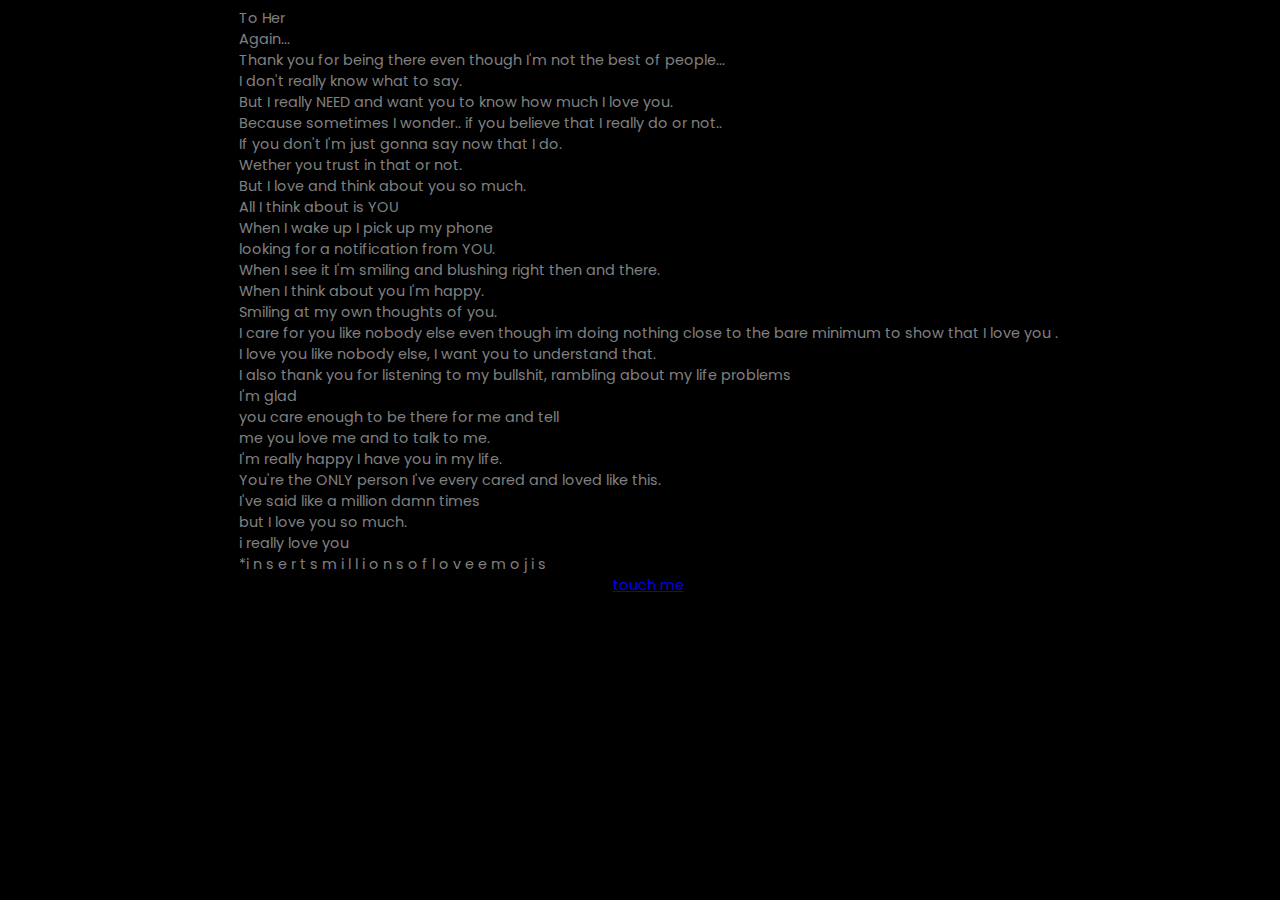
<file: index.html>
<!DOCTYPE html>
<html lang="en">
<head>
  <meta charset="UTF-8">
  <meta name="viewport" content="width=device-width, initial-scale=1.0">
  <link rel="stylesheet" href="styles.css">
  <title> Text</title>
  <style>
     @import url('https://fonts.googleapis.com/css2?family=Poppins:wght@300;400;500;700;800&display=swap');
    body {
      font-family: poppins, sans-serif;
    }

    #highlightedText {
      font-weight: 900;
    }

    
  </style>
</head>
<body>
  <div id="textContainer"></div>

<a href="./flower.html">touch me</a>

  <script>
    document.addEventListener('DOMContentLoaded', function () {
      // Array of texts to display
      const texts = [
        "To Her",
        "Again...",
        "Thank you for being there even though I'm not the best of people...",
        "I don't really know what to say.",
        "But I really NEED and want you to know how much I love you.",
        "Because sometimes I wonder.. if you believe that I really do or not..",
        "If you don't I'm just gonna say now that I do.",
        "Wether you trust in that or not.",
        "But I love and think about you so much.",
        "All I think about is YOU",
        "When I wake up I pick up my phone",
        "looking for a notification from YOU. ",
        "When I see it I'm smiling and blushing right then and there.",
        "When I think about you I'm happy.",
        "Smiling at my own thoughts of you.",
        "I care for you like nobody else even though im doing nothing close to the bare minimum to show that I love you .",
        "I love you like nobody else, I want you to understand that.",
        "I also thank you for listening to my bullshit, rambling about my life problems",
        "I'm glad",
        "you care enough to be there for me and tell",
        "me you love me and to talk to me.",
        "I'm really happy I have you in my life. ",
        "You're the ONLY person I've every cared and loved like this. ",
        "I've said like a million damn times",
        "but I love you so much.",
        "i really love you",
        "*i n s e r t s m i l l i o n s o f l o v e e m o j i s",
        ""



      ];

      // Get the text container element
      const textContainer = document.getElementById('textContainer');

      // Function to display texts and auto-highlight every 3 seconds
      function autoHighlightText() {
        let currentIndex = 0;

        setInterval(function () {
          // Reset previous highlight
          if (currentIndex > 0) {
            textContainer.children[currentIndex - 1].style.fontWeight = '300';
          }

          // Highlight current text
          textContainer.children[currentIndex].style.fontWeight = '900';

          // Move to the next text
          currentIndex = (currentIndex + 1) % texts.length;
        }, 3000);
      }

      // Function to initialize and display texts
      function initializeTexts() {
        texts.forEach(function (text) {
          const textElement = document.createElement('div');
          textElement.textContent = text;
          textContainer.appendChild(textElement);
        });

        // Start auto-highlighting
        autoHighlightText();
      }

      // Call the initialization function
      initializeTexts();



      
    });
  </script>
</body>
</html>
</file>
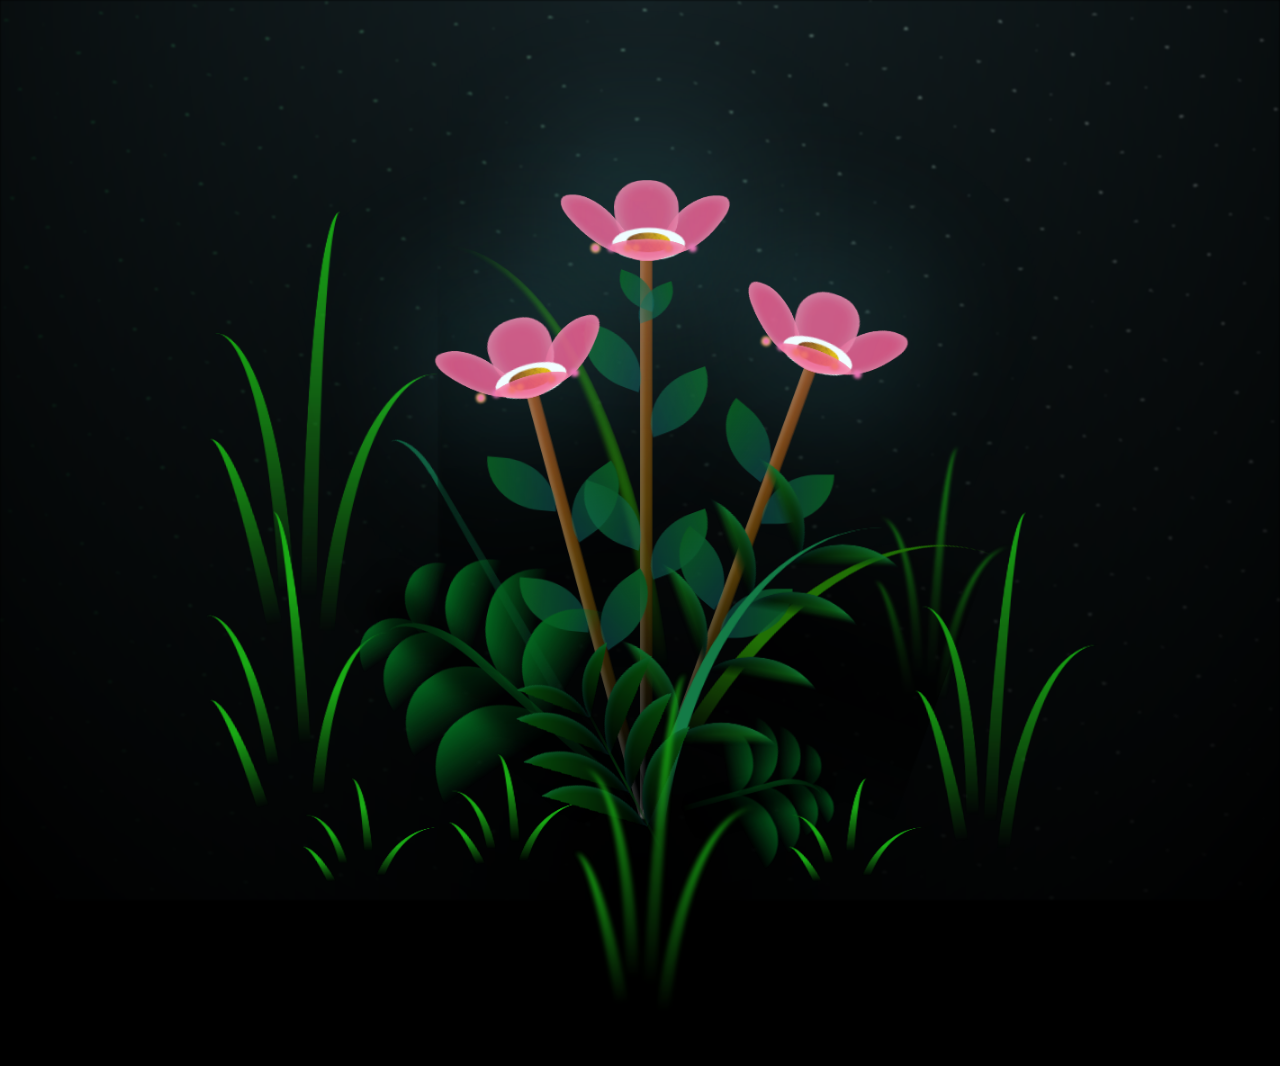
<file: flower.html>
<!DOCTYPE html>
<html lang="en">
<head>
    <meta charset="UTF-8">
    <meta http-equiv="X-UA-Compatible" content="IE=edge">
    <meta name="viewport" content="width=device-width, initial-scale=1.0">
    <link rel="stylesheet" href="css/main.css">
    <link rel="icon" href="img/flowers.png" type="image/x-icon">
    <title>flowers</title>
</head>
<body class="container">
   
    <div class="night"></div>
    <div class="flowers">
      <div class="flower flower--1">
        <div class="flower__leafs flower__leafs--1">
          <div class="flower__leaf flower__leaf--1"></div>
          <div class="flower__leaf flower__leaf--2"></div>
          <div class="flower__leaf flower__leaf--3"></div>
          <div class="flower__leaf flower__leaf--4"></div>
          <div class="flower__white-circle"></div>
  
          <div class="flower__light flower__light--1"></div>
          <div class="flower__light flower__light--2"></div>
          <div class="flower__light flower__light--3"></div>
          <div class="flower__light flower__light--4"></div>
          <div class="flower__light flower__light--5"></div>
          <div class="flower__light flower__light--6"></div>
          <div class="flower__light flower__light--7"></div>
          <div class="flower__light flower__light--8"></div>
  
        </div>
        <div class="flower__line">
          <div class="flower__line__leaf flower__line__leaf--1"></div>
          <div class="flower__line__leaf flower__line__leaf--2"></div>
          <div class="flower__line__leaf flower__line__leaf--3"></div>
          <div class="flower__line__leaf flower__line__leaf--4"></div>
          <div class="flower__line__leaf flower__line__leaf--5"></div>
          <div class="flower__line__leaf flower__line__leaf--6"></div>
        </div>
      </div>
  
      <div class="flower flower--2">
        <div class="flower__leafs flower__leafs--2">
          <div class="flower__leaf flower__leaf--1"></div>
          <div class="flower__leaf flower__leaf--2"></div>
          <div class="flower__leaf flower__leaf--3"></div>
          <div class="flower__leaf flower__leaf--4"></div>
          <div class="flower__white-circle"></div>
  
          <div class="flower__light flower__light--1"></div>
          <div class="flower__light flower__light--2"></div>
          <div class="flower__light flower__light--3"></div>
          <div class="flower__light flower__light--4"></div>
          <div class="flower__light flower__light--5"></div>
          <div class="flower__light flower__light--6"></div>
          <div class="flower__light flower__light--7"></div>
          <div class="flower__light flower__light--8"></div>
  
        </div>
        <div class="flower__line">
          <div class="flower__line__leaf flower__line__leaf--1"></div>
          <div class="flower__line__leaf flower__line__leaf--2"></div>
          <div class="flower__line__leaf flower__line__leaf--3"></div>
          <div class="flower__line__leaf flower__line__leaf--4"></div>
        </div>
      </div>
  
      <div class="flower flower--3">
        <div class="flower__leafs flower__leafs--3">
          <div class="flower__leaf flower__leaf--1"></div>
          <div class="flower__leaf flower__leaf--2"></div>
          <div class="flower__leaf flower__leaf--3"></div>
          <div class="flower__leaf flower__leaf--4"></div>
          <div class="flower__white-circle"></div>
  
          <div class="flower__light flower__light--1"></div>
          <div class="flower__light flower__light--2"></div>
          <div class="flower__light flower__light--3"></div>
          <div class="flower__light flower__light--4"></div>
          <div class="flower__light flower__light--5"></div>
          <div class="flower__light flower__light--6"></div>
          <div class="flower__light flower__light--7"></div>
          <div class="flower__light flower__light--8"></div>
  
        </div>
        <div class="flower__line">
          <div class="flower__line__leaf flower__line__leaf--1"></div>
          <div class="flower__line__leaf flower__line__leaf--2"></div>
          <div class="flower__line__leaf flower__line__leaf--3"></div>
          <div class="flower__line__leaf flower__line__leaf--4"></div>
        </div>
      </div>
  
      <div class="grow-ans" style="--d:1.2s">
        <div class="flower__g-long">
          <div class="flower__g-long__top"></div>
          <div class="flower__g-long__bottom"></div>
        </div>
      </div>
  
      <div class="growing-grass">
        <div class="flower__grass flower__grass--1">
          <div class="flower__grass--top"></div>
          <div class="flower__grass--bottom"></div>
          <div class="flower__grass__leaf flower__grass__leaf--1"></div>
          <div class="flower__grass__leaf flower__grass__leaf--2"></div>
          <div class="flower__grass__leaf flower__grass__leaf--3"></div>
          <div class="flower__grass__leaf flower__grass__leaf--4"></div>
          <div class="flower__grass__leaf flower__grass__leaf--5"></div>
          <div class="flower__grass__leaf flower__grass__leaf--6"></div>
          <div class="flower__grass__leaf flower__grass__leaf--7"></div>
          <div class="flower__grass__leaf flower__grass__leaf--8"></div>
          <div class="flower__grass__overlay"></div>
        </div>
      </div>
  
      <div class="growing-grass">
        <div class="flower__grass flower__grass--2">
          <div class="flower__grass--top"></div>
          <div class="flower__grass--bottom"></div>
          <div class="flower__grass__leaf flower__grass__leaf--1"></div>
          <div class="flower__grass__leaf flower__grass__leaf--2"></div>
          <div class="flower__grass__leaf flower__grass__leaf--3"></div>
          <div class="flower__grass__leaf flower__grass__leaf--4"></div>
          <div class="flower__grass__leaf flower__grass__leaf--5"></div>
          <div class="flower__grass__leaf flower__grass__leaf--6"></div>
          <div class="flower__grass__leaf flower__grass__leaf--7"></div>
          <div class="flower__grass__leaf flower__grass__leaf--8"></div>
          <div class="flower__grass__overlay"></div>
        </div>
      </div>
  
      <div class="grow-ans" style="--d:2.4s">
        <div class="flower__g-right flower__g-right--1">
          <div class="leaf"></div>
        </div>
      </div>
  
      <div class="grow-ans" style="--d:2.8s">
        <div class="flower__g-right flower__g-right--2">
          <div class="leaf"></div>
        </div>
      </div>
  
      <div class="grow-ans" style="--d:2.8s">
        <div class="flower__g-front">
          <div class="flower__g-front__leaf-wrapper flower__g-front__leaf-wrapper--1">
            <div class="flower__g-front__leaf"></div>
          </div>
          <div class="flower__g-front__leaf-wrapper flower__g-front__leaf-wrapper--2">
            <div class="flower__g-front__leaf"></div>
          </div>
          <div class="flower__g-front__leaf-wrapper flower__g-front__leaf-wrapper--3">
            <div class="flower__g-front__leaf"></div>
          </div>
          <div class="flower__g-front__leaf-wrapper flower__g-front__leaf-wrapper--4">
            <div class="flower__g-front__leaf"></div>
          </div>
          <div class="flower__g-front__leaf-wrapper flower__g-front__leaf-wrapper--5">
            <div class="flower__g-front__leaf"></div>
          </div>
          <div class="flower__g-front__leaf-wrapper flower__g-front__leaf-wrapper--6">
            <div class="flower__g-front__leaf"></div>
          </div>
          <div class="flower__g-front__leaf-wrapper flower__g-front__leaf-wrapper--7">
            <div class="flower__g-front__leaf"></div>
          </div>
          <div class="flower__g-front__leaf-wrapper flower__g-front__leaf-wrapper--8">
            <div class="flower__g-front__leaf"></div>
          </div>
          <div class="flower__g-front__line"></div>
        </div>
      </div>
  
      <div class="grow-ans" style="--d:3.2s">
        <div class="flower__g-fr">
          <div class="leaf"></div>
          <div class="flower__g-fr__leaf flower__g-fr__leaf--1"></div>
          <div class="flower__g-fr__leaf flower__g-fr__leaf--2"></div>
          <div class="flower__g-fr__leaf flower__g-fr__leaf--3"></div>
          <div class="flower__g-fr__leaf flower__g-fr__leaf--4"></div>
          <div class="flower__g-fr__leaf flower__g-fr__leaf--5"></div>
          <div class="flower__g-fr__leaf flower__g-fr__leaf--6"></div>
          <div class="flower__g-fr__leaf flower__g-fr__leaf--7"></div>
          <div class="flower__g-fr__leaf flower__g-fr__leaf--8"></div>
        </div>
      </div>
  
      <div class="long-g long-g--0">
        <div class="grow-ans" style="--d:3s">
          <div class="leaf leaf--0"></div>
        </div>
        <div class="grow-ans" style="--d:2.2s">
          <div class="leaf leaf--1"></div>
        </div>
        <div class="grow-ans" style="--d:3.4s">
          <div class="leaf leaf--2"></div>
        </div>
        <div class="grow-ans" style="--d:3.6s">
          <div class="leaf leaf--3"></div>
        </div>
      </div>
  
      <div class="long-g long-g--1">
        <div class="grow-ans" style="--d:3.6s">
          <div class="leaf leaf--0"></div>
        </div>
        <div class="grow-ans" style="--d:3.8s">
          <div class="leaf leaf--1"></div>
        </div>
        <div class="grow-ans" style="--d:4s">
          <div class="leaf leaf--2"></div>
        </div>
        <div class="grow-ans" style="--d:4.2s">
          <div class="leaf leaf--3"></div>
        </div>
      </div>
  
      <div class="long-g long-g--2">
        <div class="grow-ans" style="--d:4s">
          <div class="leaf leaf--0"></div>
        </div>
        <div class="grow-ans" style="--d:4.2s">
          <div class="leaf leaf--1"></div>
        </div>
        <div class="grow-ans" style="--d:4.4s">
          <div class="leaf leaf--2"></div>
        </div>
        <div class="grow-ans" style="--d:4.6s">
          <div class="leaf leaf--3"></div>
        </div>
      </div>
  
      <div class="long-g long-g--3">
        <div class="grow-ans" style="--d:4s">
          <div class="leaf leaf--0"></div>
        </div>
        <div class="grow-ans" style="--d:4.2s">
          <div class="leaf leaf--1"></div>
        </div>
        <div class="grow-ans" style="--d:3s">
          <div class="leaf leaf--2"></div>
        </div>
        <div class="grow-ans" style="--d:3.6s">
          <div class="leaf leaf--3"></div>
        </div>
      </div>
  
      <div class="long-g long-g--4">
        <div class="grow-ans" style="--d:4s">
          <div class="leaf leaf--0"></div>
        </div>
        <div class="grow-ans" style="--d:4.2s">
          <div class="leaf leaf--1"></div>
        </div>
        <div class="grow-ans" style="--d:3s">
          <div class="leaf leaf--2"></div>
        </div>
        <div class="grow-ans" style="--d:3.6s">
          <div class="leaf leaf--3"></div>
        </div>
      </div>
  
      <div class="long-g long-g--5">
        <div class="grow-ans" style="--d:4s">
          <div class="leaf leaf--0"></div>
        </div>
        <div class="grow-ans" style="--d:4.2s">
          <div class="leaf leaf--1"></div>
        </div>
        <div class="grow-ans" style="--d:3s">
          <div class="leaf leaf--2"></div>
        </div>
        <div class="grow-ans" style="--d:3.6s">
          <div class="leaf leaf--3"></div>
        </div>
      </div>
  
      <div class="long-g long-g--6">
        <div class="grow-ans" style="--d:4.2s">
          <div class="leaf leaf--0"></div>
        </div>
        <div class="grow-ans" style="--d:4.4s">
          <div class="leaf leaf--1"></div>
        </div>
        <div class="grow-ans" style="--d:4.6s">
          <div class="leaf leaf--2"></div>
        </div>
        <div class="grow-ans" style="--d:4.8s">
          <div class="leaf leaf--3"></div>
        </div>
      </div>
  
      <div class="long-g long-g--7">
        <div class="grow-ans" style="--d:3s">
          <div class="leaf leaf--0"></div>
        </div>
        <div class="grow-ans" style="--d:3.2s">
          <div class="leaf leaf--1"></div>
        </div>
        <div class="grow-ans" style="--d:3.5s">
          <div class="leaf leaf--2"></div>
        </div>
        <div class="grow-ans" style="--d:3.6s">
          <div class="leaf leaf--3"></div>
        </div>
      </div>
    </div>
    
    <script src="main.js"></script>
  </body>
</html>
</file>
<file: styles.css>
@import url('https://fonts.googleapis.com/css2?family=Poppins:wght@300;400;500;700;900&display=swap');
@import url('https://fonts.googleapis.com/css2?family=Poppins:ital,wght@0,500;1,900&display=swap');


*{
    font-family: 'Poppins',sans-serif;
    font-family: 'Poppins',cursive;
}
body{
    color: grey;
    width: 100%;
    display: flex;
    flex-direction: column;
    align-items: center;
    justify-content: center;
    background-color: black;
    /* font-weight: ; */
    font-size: 0.9rem;
}
</file>
<file: css/main.css>
*,
*::after,
*::before {
  padding: 0;
  margin: 0;
  box-sizing: border-box;
}

:root {
  --dark-color: #000;
}


body {
  display: flex;
  align-items: flex-end;
  justify-content: center;
  min-height: 100vh;
  background-color: var(--dark-color);
  overflow: hidden;
  perspective: 1000px;
}

.night {
  position: fixed;
  left: 50%;
  top: 0;
  transform: translateX(-50%);
  width: 100%;
  height: 100%;
  filter: blur(0.1vmin);
  background-image: radial-gradient(ellipse at top, transparent 0%, var(--dark-color)), radial-gradient(ellipse at bottom, var(--dark-color), rgba(145, 233, 255, 0.2)), repeating-linear-gradient(220deg, rgb(0, 0, 0) 0px, rgb(0, 0, 0) 19px, transparent 19px, transparent 22px), repeating-linear-gradient(189deg, rgb(0, 0, 0) 0px, rgb(0, 0, 0) 19px, transparent 19px, transparent 22px), repeating-linear-gradient(148deg, rgb(0, 0, 0) 0px, rgb(0, 0, 0) 19px, transparent 19px, transparent 22px), linear-gradient(90deg, rgb(7, 107, 42), rgb(240, 240, 240));
}

.flowers {
  position: relative;
  transform: scale(0.9);
}

.flower {
  position: absolute;
  bottom: 10vmin;
  transform-origin: bottom center;
  z-index: 10;
  --fl-speed: 0.3s;
}
.flower--1 {
  -webkit-animation: moving-flower-1 4s linear infinite;
          animation: moving-flower-1 4s linear infinite;
}
.flower--1 .flower__line {
  height: 70vmin;
  -webkit-animation-delay: 0.3s;
          animation-delay: 0.3s;
}
.flower--1 .flower__line__leaf--1 {
  -webkit-animation: blooming-leaf-right var(--fl-speed) 1.6s backwards;
          animation: blooming-leaf-right var(--fl-speed) 1.6s backwards;
}
.flower--1 .flower__line__leaf--2 {
  -webkit-animation: blooming-leaf-right var(--fl-speed) 1.4s backwards;
          animation: blooming-leaf-right var(--fl-speed) 1.4s backwards;
}
.flower--1 .flower__line__leaf--3 {
  -webkit-animation: blooming-leaf-left var(--fl-speed) 1.2s backwards;
          animation: blooming-leaf-left var(--fl-speed) 1.2s backwards;
}
.flower--1 .flower__line__leaf--4 {
  -webkit-animation: blooming-leaf-left var(--fl-speed) 1s backwards;
          animation: blooming-leaf-left var(--fl-speed) 1s backwards;
}
.flower--1 .flower__line__leaf--5 {
  -webkit-animation: blooming-leaf-right var(--fl-speed) 1.8s backwards;
          animation: blooming-leaf-right var(--fl-speed) 1.8s backwards;
}
.flower--1 .flower__line__leaf--6 {
  -webkit-animation: blooming-leaf-left var(--fl-speed) 2s backwards;
          animation: blooming-leaf-left var(--fl-speed) 2s backwards;
}
.flower--2 {
  left: 50%;
  transform: rotate(20deg);
  -webkit-animation: moving-flower-2 4s linear infinite;
          animation: moving-flower-2 4s linear infinite;
}
.flower--2 .flower__line {
  height: 60vmin;
  -webkit-animation-delay: 0.6s;
          animation-delay: 0.6s;
}
.flower--2 .flower__line__leaf--1 {
  -webkit-animation: blooming-leaf-right var(--fl-speed) 1.9s backwards;
          animation: blooming-leaf-right var(--fl-speed) 1.9s backwards;
}
.flower--2 .flower__line__leaf--2 {
  -webkit-animation: blooming-leaf-right var(--fl-speed) 1.7s backwards;
          animation: blooming-leaf-right var(--fl-speed) 1.7s backwards;
}
.flower--2 .flower__line__leaf--3 {
  -webkit-animation: blooming-leaf-left var(--fl-speed) 1.5s backwards;
          animation: blooming-leaf-left var(--fl-speed) 1.5s backwards;
}
.flower--2 .flower__line__leaf--4 {
  -webkit-animation: blooming-leaf-left var(--fl-speed) 1.3s backwards;
          animation: blooming-leaf-left var(--fl-speed) 1.3s backwards;
}
.flower--3 {
  left: 50%;
  transform: rotate(-15deg);
  -webkit-animation: moving-flower-3 4s linear infinite;
          animation: moving-flower-3 4s linear infinite;
}
.flower--3 .flower__line {
  -webkit-animation-delay: 0.9s;
          animation-delay: 0.9s;
}
.flower--3 .flower__line__leaf--1 {
  -webkit-animation: blooming-leaf-right var(--fl-speed) 2.5s backwards;
          animation: blooming-leaf-right var(--fl-speed) 2.5s backwards;
}
.flower--3 .flower__line__leaf--2 {
  -webkit-animation: blooming-leaf-right var(--fl-speed) 2.3s backwards;
          animation: blooming-leaf-right var(--fl-speed) 2.3s backwards;
}
.flower--3 .flower__line__leaf--3 {
  -webkit-animation: blooming-leaf-left var(--fl-speed) 2.1s backwards;
          animation: blooming-leaf-left var(--fl-speed) 2.1s backwards;
}
.flower--3 .flower__line__leaf--4 {
  -webkit-animation: blooming-leaf-left var(--fl-speed) 1.9s backwards;
          animation: blooming-leaf-left var(--fl-speed) 1.9s backwards;
}
.flower__leafs {
  position: relative;
  -webkit-animation: blooming-flower 2s backwards;
          animation: blooming-flower 2s backwards;
}
.flower__leafs--1 {
  -webkit-animation-delay: 1.1s;
          animation-delay: 1.1s;
}
.flower__leafs--2 {
  -webkit-animation-delay: 1.4s;
          animation-delay: 1.4s;
}
.flower__leafs--3 {
  -webkit-animation-delay: 1.7s;
          animation-delay: 1.7s;
}
.flower__leafs::after {
  content: "";
  position: absolute;
  left: 0;
  top: 0;
  transform: translate(-50%, -100%);
  width: 8vmin;
  height: 8vmin;
  background-color: #6bf0ff;
  filter: blur(10vmin);
}
.flower__leaf {
  position: absolute;
  bottom: 0;
  left: 50%;
  width: 8vmin;
  height: 11vmin;
  border-radius: 51% 49% 47% 53%/44% 45% 55% 69%;
  background-color: #f672b0;
  background-image: linear-gradient(to top, #ee5286, #ee5286);
  transform-origin: bottom center;
  opacity: 0.9;
  box-shadow: inset 0 0 2vmin rgba(255, 255, 255, 0.5);
}
.flower__leaf--1 {
  transform: translate(-10%, 1%) rotateY(40deg) rotateX(-50deg);
}
.flower__leaf--2 {
  transform: translate(-50%, -4%) rotateX(40deg);
}
.flower__leaf--3 {
  transform: translate(-90%, 0%) rotateY(45deg) rotateX(50deg);
}
.flower__leaf--4 {
  width: 8vmin;
  height: 8vmin;
  transform-origin: bottom left;
  border-radius: 4vmin 10vmin 4vmin 4vmin;
  transform: translate(0%, 18%) rotateX(70deg) rotate(-43deg);
  background-image: linear-gradient(to top, #ee5286, #ee5286);
  z-index: 1;
  opacity: 0.8;
}
.flower__white-circle {
  position: absolute;
  left: -3.5vmin;
  top: -3vmin;
  width: 9vmin;
  height: 4vmin;
  border-radius: 50%;
  background-color: #fff;
}
.flower__white-circle::after {
  content: "";
  position: absolute;
  left: 50%;
  top: 45%;
  transform: translate(-50%, -50%);
  width: 60%;
  height: 60%;
  border-radius: inherit;
  background-image: repeating-linear-gradient(135deg, rgba(0, 0, 0, 0.03) 0px, rgba(0, 0, 0, 0.03) 1px, transparent 1px, transparent 12px), repeating-linear-gradient(45deg, rgba(0, 0, 0, 0.03) 0px, rgba(0, 0, 0, 0.03) 1px, transparent 1px, transparent 12px), repeating-linear-gradient(67.5deg, rgba(0, 0, 0, 0.03) 0px, rgba(0, 0, 0, 0.03) 1px, transparent 1px, transparent 12px), repeating-linear-gradient(135deg, rgba(0, 0, 0, 0.03) 0px, rgba(0, 0, 0, 0.03) 1px, transparent 1px, transparent 12px), repeating-linear-gradient(45deg, rgba(0, 0, 0, 0.03) 0px, rgba(0, 0, 0, 0.03) 1px, transparent 1px, transparent 12px), repeating-linear-gradient(112.5deg, rgba(0, 0, 0, 0.03) 0px, rgba(0, 0, 0, 0.03) 1px, transparent 1px, transparent 12px), repeating-linear-gradient(112.5deg, rgba(0, 0, 0, 0.03) 0px, rgba(0, 0, 0, 0.03) 1px, transparent 1px, transparent 12px), repeating-linear-gradient(45deg, rgba(0, 0, 0, 0.03) 0px, rgba(0, 0, 0, 0.03) 1px, transparent 1px, transparent 12px), repeating-linear-gradient(22.5deg, rgba(0, 0, 0, 0.03) 0px, rgba(0, 0, 0, 0.03) 1px, transparent 1px, transparent 12px), repeating-linear-gradient(45deg, rgba(0, 0, 0, 0.03) 0px, rgba(0, 0, 0, 0.03) 1px, transparent 1px, transparent 12px), repeating-linear-gradient(22.5deg, rgba(0, 0, 0, 0.03) 0px, rgba(0, 0, 0, 0.03) 1px, transparent 1px, transparent 12px), repeating-linear-gradient(135deg, rgba(0, 0, 0, 0.03) 0px, rgba(0, 0, 0, 0.03) 1px, transparent 1px, transparent 12px), repeating-linear-gradient(157.5deg, rgba(0, 0, 0, 0.03) 0px, rgba(0, 0, 0, 0.03) 1px, transparent 1px, transparent 12px), repeating-linear-gradient(67.5deg, rgba(0, 0, 0, 0.03) 0px, rgba(0, 0, 0, 0.03) 1px, transparent 1px, transparent 12px), repeating-linear-gradient(67.5deg, rgba(0, 0, 0, 0.03) 0px, rgba(0, 0, 0, 0.03) 1px, transparent 1px, transparent 12px), linear-gradient(90deg, rgb(127, 47, 21), rgb(255, 206, 0));
}
.flower__line {
  height: 55vmin;
  width: 1.5vmin;
  background-image: linear-gradient(to left, rgba(0, 0, 0, 0.2), transparent, rgba(255, 255, 255, 0.2)), linear-gradient(to top, transparent 10%, #583e08, #944415);
  box-shadow: inset 0 0 2px rgba(0, 0, 0, 0.5);
  -webkit-animation: grow-flower-tree 4s backwards;
          animation: grow-flower-tree 4s backwards;
}
.flower__line__leaf {
  --w: 7vmin;
  --h: calc(var(--w) + 2vmin);
  position: absolute;
  top: 20%;
  left: 90%;
  width: var(--w);
  height: var(--h);
  border-top-right-radius: var(--h);
  border-bottom-left-radius: var(--h);
  background-image: linear-gradient(to top, rgba(20, 117, 122, 0.4), #095721);
}
.flower__line__leaf--1 {
  transform: rotate(70deg) rotateY(30deg);
}
.flower__line__leaf--2 {
  top: 45%;
  transform: rotate(70deg) rotateY(30deg);
}
.flower__line__leaf--3, .flower__line__leaf--4, .flower__line__leaf--6 {
  border-top-right-radius: 0;
  border-bottom-left-radius: 0;
  border-top-left-radius: var(--h);
  border-bottom-right-radius: var(--h);
  left: -460%;
  top: 12%;
  transform: rotate(-70deg) rotateY(30deg);
}
.flower__line__leaf--4 {
  top: 40%;
}
.flower__line__leaf--5 {
  top: 0;
  transform-origin: left;
  transform: rotate(70deg) rotateY(30deg) scale(0.6);
}
.flower__line__leaf--6 {
  top: -2%;
  left: -450%;
  transform-origin: right;
  transform: rotate(-70deg) rotateY(30deg) scale(0.6);
}
.flower__light {
  position: absolute;
  bottom: 0vmin;
  width: 1vmin;
  height: 1vmin;
  background-color: rgb(255, 251, 0);
  border-radius: 50%;
  filter: blur(0.2vmin);
  -webkit-animation: light-ans 4s linear infinite backwards;
          animation: light-ans 4s linear infinite backwards;
}
.flower__light:nth-child(odd) {
  background-color: #f76baf;
}
.flower__light--1 {
  left: -2vmin;
  -webkit-animation-delay: 1s;
          animation-delay: 1s;
}
.flower__light--2 {
  left: 3vmin;
  -webkit-animation-delay: 0.5s;
          animation-delay: 0.5s;
}
.flower__light--3 {
  left: -6vmin;
  -webkit-animation-delay: 0.3s;
          animation-delay: 0.3s;
}
.flower__light--4 {
  left: 6vmin;
  -webkit-animation-delay: 0.9s;
          animation-delay: 0.9s;
}
.flower__light--5 {
  left: -1vmin;
  -webkit-animation-delay: 1.5s;
          animation-delay: 1.5s;
}
.flower__light--6 {
  left: -4vmin;
  -webkit-animation-delay: 3s;
          animation-delay: 3s;
}
.flower__light--7 {
  left: 3vmin;
  -webkit-animation-delay: 2s;
          animation-delay: 2s;
}
.flower__light--8 {
  left: -6vmin;
  -webkit-animation-delay: 3.5s;
          animation-delay: 3.5s;
}
.flower__grass {
  --c: #04661f;
  --line-w: 1.5vmin;
  position: absolute;
  bottom: 12vmin;
  left: -7vmin;
  display: flex;
  flex-direction: column;
  align-items: flex-end;
  z-index: 20;
  transform-origin: bottom center;
  transform: rotate(-48deg) rotateY(40deg);
}
.flower__grass--1 {
  -webkit-animation: moving-grass 2s linear infinite;
          animation: moving-grass 2s linear infinite;
}
.flower__grass--2 {
  left: 2vmin;
  bottom: 10vmin;
  transform: scale(0.5) rotate(75deg) rotateX(10deg) rotateY(-200deg);
  opacity: 0.8;
  z-index: 0;
  -webkit-animation: moving-grass--2 1.5s linear infinite;
          animation: moving-grass--2 1.5s linear infinite;
}
.flower__grass--top {
  width: 7vmin;
  height: 10vmin;
  border-top-right-radius: 100%;
  border-right: var(--line-w) solid var(--c);
  transform-origin: bottom center;
  transform: rotate(-2deg);
}
.flower__grass--bottom {
  margin-top: -2px;
  width: var(--line-w);
  height: 25vmin;
  background-image: linear-gradient(to top, transparent, var(--c));
}
.flower__grass__leaf {
  --size: 10vmin;
  position: absolute;
  width: calc(var(--size) * 2.1);
  height: var(--size);
  border-top-left-radius: var(--size);
  border-top-right-radius: var(--size);
  background-image: linear-gradient(to top, transparent, transparent 30%, var(--c));
  z-index: 100;
}
.flower__grass__leaf--1 {
  top: -6%;
  left: 30%;
  --size: 6vmin;
  transform: rotate(-20deg);
  -webkit-animation: growing-grass-ans--1 2s 2.6s backwards;
          animation: growing-grass-ans--1 2s 2.6s backwards;
}
@-webkit-keyframes growing-grass-ans--1 {
  0% {
    transform-origin: bottom left;
    transform: rotate(-20deg) scale(0);
  }
}
@keyframes growing-grass-ans--1 {
  0% {
    transform-origin: bottom left;
    transform: rotate(-20deg) scale(0);
  }
}
.flower__grass__leaf--2 {
  top: -5%;
  left: -110%;
  --size: 6vmin;
  transform: rotate(10deg);
  -webkit-animation: growing-grass-ans--2 2s 2.4s linear backwards;
          animation: growing-grass-ans--2 2s 2.4s linear backwards;
}
@-webkit-keyframes growing-grass-ans--2 {
  0% {
    transform-origin: bottom right;
    transform: rotate(10deg) scale(0);
  }
}
@keyframes growing-grass-ans--2 {
  0% {
    transform-origin: bottom right;
    transform: rotate(10deg) scale(0);
  }
}
.flower__grass__leaf--3 {
  top: 5%;
  left: 60%;
  --size: 8vmin;
  transform: rotate(-18deg) rotateX(-20deg);
  -webkit-animation: growing-grass-ans--3 2s 2.2s linear backwards;
          animation: growing-grass-ans--3 2s 2.2s linear backwards;
}
@-webkit-keyframes growing-grass-ans--3 {
  0% {
    transform-origin: bottom left;
    transform: rotate(-18deg) rotateX(-20deg) scale(0);
  }
}
@keyframes growing-grass-ans--3 {
  0% {
    transform-origin: bottom left;
    transform: rotate(-18deg) rotateX(-20deg) scale(0);
  }
}
.flower__grass__leaf--4 {
  top: 6%;
  left: -135%;
  --size: 8vmin;
  transform: rotate(2deg);
  -webkit-animation: growing-grass-ans--4 2s 2s linear backwards;
          animation: growing-grass-ans--4 2s 2s linear backwards;
}
@-webkit-keyframes growing-grass-ans--4 {
  0% {
    transform-origin: bottom right;
    transform: rotate(2deg) scale(0);
  }
}
@keyframes growing-grass-ans--4 {
  0% {
    transform-origin: bottom right;
    transform: rotate(2deg) scale(0);
  }
}
.flower__grass__leaf--5 {
  top: 20%;
  left: 60%;
  --size: 10vmin;
  transform: rotate(-24deg) rotateX(-20deg);
  -webkit-animation: growing-grass-ans--5 2s 1.8s linear backwards;
          animation: growing-grass-ans--5 2s 1.8s linear backwards;
}
@-webkit-keyframes growing-grass-ans--5 {
  0% {
    transform-origin: bottom left;
    transform: rotate(-24deg) rotateX(-20deg) scale(0);
  }
}
@keyframes growing-grass-ans--5 {
  0% {
    transform-origin: bottom left;
    transform: rotate(-24deg) rotateX(-20deg) scale(0);
  }
}
.flower__grass__leaf--6 {
  top: 22%;
  left: -180%;
  --size: 10vmin;
  transform: rotate(10deg);
  -webkit-animation: growing-grass-ans--6 2s 1.6s linear backwards;
          animation: growing-grass-ans--6 2s 1.6s linear backwards;
}
@-webkit-keyframes growing-grass-ans--6 {
  0% {
    transform-origin: bottom right;
    transform: rotate(10deg) scale(0);
  }
}
@keyframes growing-grass-ans--6 {
  0% {
    transform-origin: bottom right;
    transform: rotate(10deg) scale(0);
  }
}
.flower__grass__leaf--7 {
  top: 39%;
  left: 70%;
  --size: 10vmin;
  transform: rotate(-10deg);
  -webkit-animation: growing-grass-ans--7 2s 1.4s linear backwards;
          animation: growing-grass-ans--7 2s 1.4s linear backwards;
}
@-webkit-keyframes growing-grass-ans--7 {
  0% {
    transform-origin: bottom left;
    transform: rotate(-10deg) scale(0);
  }
}
@keyframes growing-grass-ans--7 {
  0% {
    transform-origin: bottom left;
    transform: rotate(-10deg) scale(0);
  }
}
.flower__grass__leaf--8 {
  top: 40%;
  left: -215%;
  --size: 11vmin;
  transform: rotate(10deg);
  -webkit-animation: growing-grass-ans--8 2s 1.2s linear backwards;
          animation: growing-grass-ans--8 2s 1.2s linear backwards;
}
@-webkit-keyframes growing-grass-ans--8 {
  0% {
    transform-origin: bottom right;
    transform: rotate(10deg) scale(0);
  }
}
@keyframes growing-grass-ans--8 {
  0% {
    transform-origin: bottom right;
    transform: rotate(10deg) scale(0);
  }
}
.flower__grass__overlay {
  position: absolute;
  top: -10%;
  right: 0%;
  width: 100%;
  height: 100%;
  background-color: rgba(0, 0, 0, 0.6);
  filter: blur(1.5vmin);
  z-index: 100;
}
.flower__g-long {
  --w: 2vmin;
  --h: 6vmin;
  --c: #0e5b3c;
  position: absolute;
  bottom: 10vmin;
  left: -3vmin;
  transform-origin: bottom center;
  transform: rotate(-30deg) rotateY(-20deg);
  display: flex;
  flex-direction: column;
  align-items: flex-end;
  -webkit-animation: flower-g-long-ans 3s linear infinite;
          animation: flower-g-long-ans 3s linear infinite;
}
@-webkit-keyframes flower-g-long-ans {
  0%, 100% {
    transform: rotate(-30deg) rotateY(-20deg);
  }
  50% {
    transform: rotate(-32deg) rotateY(-20deg);
  }
}
@keyframes flower-g-long-ans {
  0%, 100% {
    transform: rotate(-30deg) rotateY(-20deg);
  }
  50% {
    transform: rotate(-32deg) rotateY(-20deg);
  }
}
.flower__g-long__top {
  top: calc(var(--h) * -1);
  width: calc(var(--w) + 1vmin);
  height: var(--h);
  border-top-right-radius: 100%;
  border-right: 0.7vmin solid var(--c);
  transform: translate(-0.7vmin, 1vmin);
}
.flower__g-long__bottom {
  width: var(--w);
  height: 50vmin;
  transform-origin: bottom center;
  background-image: linear-gradient(to top, transparent 30%, var(--c));
  box-shadow: inset 0 0 2px rgba(0, 0, 0, 0.5);
  -webkit-clip-path: polygon(35% 0, 65% 1%, 100% 100%, 0% 100%);
          clip-path: polygon(35% 0, 65% 1%, 100% 100%, 0% 100%);
}
.flower__g-right {
  position: absolute;
  bottom: 6vmin;
  left: -2vmin;
  transform-origin: bottom left;
  transform: rotate(20deg);
}
.flower__g-right .leaf {
  width: 30vmin;
  height: 50vmin;
  border-top-left-radius: 100%;
  border-left: 2vmin solid #217005;
  background-image: linear-gradient(to bottom, transparent, var(--dark-color) 60%);
  -webkit-mask-image: linear-gradient(to top, transparent 30%, #24803e 60%);
}
.flower__g-right--1 {
  -webkit-animation: flower-g-right-ans 2.5s linear infinite;
          animation: flower-g-right-ans 2.5s linear infinite;
}
.flower__g-right--2 {
  left: 5vmin;
  transform: rotateY(-180deg);
  -webkit-animation: flower-g-right-ans--2 3s linear infinite;
          animation: flower-g-right-ans--2 3s linear infinite;
}
.flower__g-right--2 .leaf {
  height: 75vmin;
  filter: blur(0.3vmin);
  opacity: 0.8;
}
@-webkit-keyframes flower-g-right-ans {
  0%, 100% {
    transform: rotate(20deg);
  }
  50% {
    transform: rotate(24deg) rotateX(-20deg);
  }
}
@keyframes flower-g-right-ans {
  0%, 100% {
    transform: rotate(20deg);
  }
  50% {
    transform: rotate(24deg) rotateX(-20deg);
  }
}
@-webkit-keyframes flower-g-right-ans--2 {
  0%, 100% {
    transform: rotateY(-180deg) rotate(0deg) rotateX(-20deg);
  }
  50% {
    transform: rotateY(-180deg) rotate(6deg) rotateX(-20deg);
  }
}
@keyframes flower-g-right-ans--2 {
  0%, 100% {
    transform: rotateY(-180deg) rotate(0deg) rotateX(-20deg);
  }
  50% {
    transform: rotateY(-180deg) rotate(6deg) rotateX(-20deg);
  }
}
.flower__g-front {
  position: absolute;
  bottom: 6vmin;
  left: 2.5vmin;
  z-index: 100;
  transform-origin: bottom center;
  transform: rotate(-28deg) rotateY(30deg) scale(1.04);
  -webkit-animation: flower__g-front-ans 2s linear infinite;
          animation: flower__g-front-ans 2s linear infinite;
}
@-webkit-keyframes flower__g-front-ans {
  0%, 100% {
    transform: rotate(-28deg) rotateY(30deg) scale(1.04);
  }
  50% {
    transform: rotate(-35deg) rotateY(40deg) scale(1.04);
  }
}
@keyframes flower__g-front-ans {
  0%, 100% {
    transform: rotate(-28deg) rotateY(30deg) scale(1.04);
  }
  50% {
    transform: rotate(-35deg) rotateY(40deg) scale(1.04);
  }
}
.flower__g-front__line {
  width: 0.3vmin;
  height: 20vmin;
  background-image: linear-gradient(to top, transparent, #042e0b, transparent 100%);
  position: relative;
}
.flower__g-front__leaf-wrapper {
  position: absolute;
  top: 0;
  left: 0;
  transform-origin: bottom left;
  transform: rotate(10deg);
}
.flower__g-front__leaf-wrapper:nth-child(even) {
  left: 0vmin;
  transform: rotateY(-180deg) rotate(5deg);
  -webkit-animation: flower__g-front__leaf-left-ans 1s ease-in backwards;
          animation: flower__g-front__leaf-left-ans 1s ease-in backwards;
}
.flower__g-front__leaf-wrapper:nth-child(odd) {
  -webkit-animation: flower__g-front__leaf-ans 1s ease-in backwards;
          animation: flower__g-front__leaf-ans 1s ease-in backwards;
}
.flower__g-front__leaf-wrapper--1 {
  top: -8vmin;
  transform: scale(0.7);
  -webkit-animation: flower__g-front__leaf-ans 1s 5.5s ease-in backwards !important;
          animation: flower__g-front__leaf-ans 1s 5.5s ease-in backwards !important;
}
.flower__g-front__leaf-wrapper--2 {
  top: -8vmin;
  transform: rotateY(-180deg) scale(0.7) !important;
  -webkit-animation: flower__g-front__leaf-left-ans-2 1s 4.6s ease-in backwards !important;
          animation: flower__g-front__leaf-left-ans-2 1s 4.6s ease-in backwards !important;
}
.flower__g-front__leaf-wrapper--3 {
  top: -3vmin;
  -webkit-animation: flower__g-front__leaf-ans 1s 4.6s ease-in backwards;
          animation: flower__g-front__leaf-ans 1s 4.6s ease-in backwards;
}
.flower__g-front__leaf-wrapper--4 {
  top: -3vmin;
  transform: rotateY(-180deg) scale(0.9) !important;
  -webkit-animation: flower__g-front__leaf-left-ans-2 1s 4.6s ease-in backwards !important;
          animation: flower__g-front__leaf-left-ans-2 1s 4.6s ease-in backwards !important;
}
@-webkit-keyframes flower__g-front__leaf-left-ans-2 {
  0% {
    transform: rotateY(-180deg) scale(0);
  }
}
@keyframes flower__g-front__leaf-left-ans-2 {
  0% {
    transform: rotateY(-180deg) scale(0);
  }
}
.flower__g-front__leaf-wrapper--5, .flower__g-front__leaf-wrapper--6 {
  top: 2vmin;
}
.flower__g-front__leaf-wrapper--7, .flower__g-front__leaf-wrapper--8 {
  top: 6.5vmin;
}
.flower__g-front__leaf-wrapper--2 {
  -webkit-animation-delay: 5.2s !important;
          animation-delay: 5.2s !important;
}
.flower__g-front__leaf-wrapper--3 {
  -webkit-animation-delay: 4.9s !important;
          animation-delay: 4.9s !important;
}
.flower__g-front__leaf-wrapper--5 {
  -webkit-animation-delay: 4.3s !important;
          animation-delay: 4.3s !important;
}
.flower__g-front__leaf-wrapper--6 {
  -webkit-animation-delay: 4.1s !important;
          animation-delay: 4.1s !important;
}
.flower__g-front__leaf-wrapper--7 {
  -webkit-animation-delay: 3.8s !important;
          animation-delay: 3.8s !important;
}
.flower__g-front__leaf-wrapper--8 {
  -webkit-animation-delay: 3.5s !important;
          animation-delay: 3.5s !important;
}
@-webkit-keyframes flower__g-front__leaf-ans {
  0% {
    transform: rotate(10deg) scale(0);
  }
}
@keyframes flower__g-front__leaf-ans {
  0% {
    transform: rotate(10deg) scale(0);
  }
}
@-webkit-keyframes flower__g-front__leaf-left-ans {
  0% {
    transform: rotateY(-180deg) rotate(5deg) scale(0);
  }
}
@keyframes flower__g-front__leaf-left-ans {
  0% {
    transform: rotateY(-180deg) rotate(5deg) scale(0);
  }
}
.flower__g-front__leaf {
  width: 10vmin;
  height: 10vmin;
  border-radius: 100% 0% 0% 100%/100% 100% 0% 0%;
  box-shadow: inset 0 2px 1vmin hsla(184deg, 97%, 58%, 0.2);
  background-image: linear-gradient(to bottom left, transparent, var(--dark-color)), linear-gradient(to bottom right, #064f0a 50%, transparent 50%, transparent);
  -webkit-mask-image: linear-gradient(to bottom right, #097149 50%, transparent 50%, transparent);
  mask-image: linear-gradient(to bottom right, #0e8723 50%, transparent 50%, transparent);
}
.flower__g-fr {
  position: absolute;
  bottom: -4vmin;
  left: vmin;
  transform-origin: bottom left;
  z-index: 10;
  -webkit-animation: flower__g-fr-ans 2s linear infinite;
          animation: flower__g-fr-ans 2s linear infinite;
}
@-webkit-keyframes flower__g-fr-ans {
  0%, 100% {
    transform: rotate(2deg);
  }
  50% {
    transform: rotate(4deg);
  }
}
@keyframes flower__g-fr-ans {
  0%, 100% {
    transform: rotate(2deg);
  }
  50% {
    transform: rotate(4deg);
  }
}
.flower__g-fr .leaf {
  width: 30vmin;
  height: 50vmin;
  border-top-left-radius: 100%;
  border-left: 2vmin solid #147b47;
  -webkit-mask-image: linear-gradient(to top, transparent 25%, #0e4e2a 50%);
  position: relative;
  z-index: 1;
}
.flower__g-fr__leaf {
  position: absolute;
  top: 0;
  left: 0;
  width: 10vmin;
  height: 10vmin;
  border-radius: 100% 0% 0% 100%/100% 100% 0% 0%;
  box-shadow: inset 0 2px 1vmin hsla(184deg, 97%, 58%, 0.2);
  background-image: linear-gradient(to bottom left, transparent, var(--dark-color) 98%), linear-gradient(to bottom right, #106e18 45%, transparent 50%, transparent);
  -webkit-mask-image: linear-gradient(135deg, #175f22 40%, transparent 50%, transparent);
}
.flower__g-fr__leaf--1 {
  left: 20vmin;
  transform: rotate(45deg);
  -webkit-animation: flower__g-fr-leaft-ans-1 0.5s 5.2s linear backwards;
          animation: flower__g-fr-leaft-ans-1 0.5s 5.2s linear backwards;
}
@-webkit-keyframes flower__g-fr-leaft-ans-1 {
  0% {
    transform-origin: left;
    transform: rotate(45deg) scale(0);
  }
}
@keyframes flower__g-fr-leaft-ans-1 {
  0% {
    transform-origin: left;
    transform: rotate(45deg) scale(0);
  }
}
.flower__g-fr__leaf--2 {
  left: 12vmin;
  top: -7vmin;
  transform: rotate(25deg) rotateY(-180deg);
  -webkit-animation: flower__g-fr-leaft-ans-6 0.5s 5s linear backwards;
          animation: flower__g-fr-leaft-ans-6 0.5s 5s linear backwards;
}
.flower__g-fr__leaf--3 {
  left: 15vmin;
  top: 6vmin;
  transform: rotate(55deg);
  -webkit-animation: flower__g-fr-leaft-ans-5 0.5s 4.8s linear backwards;
          animation: flower__g-fr-leaft-ans-5 0.5s 4.8s linear backwards;
}
.flower__g-fr__leaf--4 {
  left: 6vmin;
  top: -2vmin;
  transform: rotate(25deg) rotateY(-180deg);
  -webkit-animation: flower__g-fr-leaft-ans-6 0.5s 4.6s linear backwards;
          animation: flower__g-fr-leaft-ans-6 0.5s 4.6s linear backwards;
}
.flower__g-fr__leaf--5 {
  left: 10vmin;
  top: 14vmin;
  transform: rotate(55deg);
  -webkit-animation: flower__g-fr-leaft-ans-5 0.5s 4.4s linear backwards;
          animation: flower__g-fr-leaft-ans-5 0.5s 4.4s linear backwards;
}
@-webkit-keyframes flower__g-fr-leaft-ans-5 {
  0% {
    transform-origin: left;
    transform: rotate(55deg) scale(0);
  }
}
@keyframes flower__g-fr-leaft-ans-5 {
  0% {
    transform-origin: left;
    transform: rotate(55deg) scale(0);
  }
}
.flower__g-fr__leaf--6 {
  left: 0vmin;
  top: 6vmin;
  transform: rotate(25deg) rotateY(-180deg);
  -webkit-animation: flower__g-fr-leaft-ans-6 0.5s 4.2s linear backwards;
          animation: flower__g-fr-leaft-ans-6 0.5s 4.2s linear backwards;
}
@-webkit-keyframes flower__g-fr-leaft-ans-6 {
  0% {
    transform-origin: right;
    transform: rotate(25deg) rotateY(-180deg) scale(0);
  }
}
@keyframes flower__g-fr-leaft-ans-6 {
  0% {
    transform-origin: right;
    transform: rotate(25deg) rotateY(-180deg) scale(0);
  }
}
.flower__g-fr__leaf--7 {
  left: 5vmin;
  top: 22vmin;
  transform: rotate(45deg);
  -webkit-animation: flower__g-fr-leaft-ans-7 0.5s 4s linear backwards;
          animation: flower__g-fr-leaft-ans-7 0.5s 4s linear backwards;
}
@-webkit-keyframes flower__g-fr-leaft-ans-7 {
  0% {
    transform-origin: left;
    transform: rotate(45deg) scale(0);
  }
}
@keyframes flower__g-fr-leaft-ans-7 {
  0% {
    transform-origin: left;
    transform: rotate(45deg) scale(0);
  }
}
.flower__g-fr__leaf--8 {
  left: -4vmin;
  top: 15vmin;
  transform: rotate(15deg) rotateY(-180deg);
  -webkit-animation: flower__g-fr-leaft-ans-8 0.5s 3.8s linear backwards;
          animation: flower__g-fr-leaft-ans-8 0.5s 3.8s linear backwards;
}
@-webkit-keyframes flower__g-fr-leaft-ans-8 {
  0% {
    transform-origin: right;
    transform: rotate(15deg) rotateY(-180deg) scale(0);
  }
}
@keyframes flower__g-fr-leaft-ans-8 {
  0% {
    transform-origin: right;
    transform: rotate(15deg) rotateY(-180deg) scale(0);
  }
}

.long-g {
  position: absolute;
  bottom: 25vmin;
  left: -42vmin;
  transform-origin: bottom left;
}
.long-g--1 {
  bottom: 0vmin;
  transform: scale(0.8) rotate(-5deg);
}
.long-g--1 .leaf {
  -webkit-mask-image: linear-gradient(to top, transparent 40%, #196d2a 80%) !important;
}
.long-g--1 .leaf--1 {
  --w: 5vmin;
  --h: 60vmin;
  left: -2vmin;
  transform: rotate(3deg) rotateY(-180deg);
}
.long-g--2, .long-g--3 {
  bottom: -3vmin;
  left: -35vmin;
  transform-origin: center;
  transform: scale(0.6) rotateX(60deg);
}
.long-g--2 .leaf, .long-g--3 .leaf {
  -webkit-mask-image: linear-gradient(to top, transparent 50%, #176220 80%) !important;
}
.long-g--2 .leaf--1, .long-g--3 .leaf--1 {
  left: -1vmin;
  transform: rotateY(-180deg);
}
.long-g--3 {
  left: -17vmin;
  bottom: 0vmin;
}
.long-g--3 .leaf {
  -webkit-mask-image: linear-gradient(to top, transparent 40%, #176220 80%) !important;
}
.long-g--4 {
  left: 25vmin;
  bottom: -3vmin;
  transform-origin: center;
  transform: scale(0.6) rotateX(60deg);
}
.long-g--4 .leaf {
  -webkit-mask-image: linear-gradient(to top, transparent 50%, #176220 80%) !important;
}
.long-g--5 {
  left: 42vmin;
  bottom: 0vmin;
  transform: scale(0.8) rotate(2deg);
}
.long-g--6 {
  left: 0vmin;
  bottom: -20vmin;
  z-index: 100;
  filter: blur(0.3vmin);
  transform: scale(0.8) rotate(2deg);
}
.long-g--7 {
  left: 35vmin;
  bottom: 20vmin;
  z-index: -1;
  filter: blur(0.3vmin);
  transform: scale(0.6) rotate(2deg);
  opacity: 0.7;
}
.long-g .leaf {
  --w: 15vmin;
  --h: 40vmin;
  --c: #1aaa15;
  position: absolute;
  bottom: 0;
  width: var(--w);
  height: var(--h);
  border-top-left-radius: 100%;
  border-left: 2vmin solid var(--c);
  -webkit-mask-image: linear-gradient(to top, transparent 20%, var(--dark-color));
  transform-origin: bottom center;
}
.long-g .leaf--0 {
  left: 2vmin;
  -webkit-animation: leaf-ans-1 4s linear infinite;
          animation: leaf-ans-1 4s linear infinite;
}
.long-g .leaf--1 {
  --w: 5vmin;
  --h: 60vmin;
  -webkit-animation: leaf-ans-1 4s linear infinite;
          animation: leaf-ans-1 4s linear infinite;
}
.long-g .leaf--2 {
  --w: 10vmin;
  --h: 40vmin;
  left: -0.5vmin;
  bottom: 5vmin;
  transform-origin: bottom left;
  transform: rotateY(-180deg);
  -webkit-animation: leaf-ans-2 3s linear infinite;
          animation: leaf-ans-2 3s linear infinite;
}
.long-g .leaf--3 {
  --w: 5vmin;
  --h: 30vmin;
  left: -1vmin;
  bottom: 3.2vmin;
  transform-origin: bottom left;
  transform: rotate(-10deg) rotateY(-180deg);
  -webkit-animation: leaf-ans-3 3s linear infinite;
          animation: leaf-ans-3 3s linear infinite;
}

@-webkit-keyframes leaf-ans-1 {
  0%, 100% {
    transform: rotate(-5deg) scale(1);
  }
  50% {
    transform: rotate(5deg) scale(1.1);
  }
}

@keyframes leaf-ans-1 {
  0%, 100% {
    transform: rotate(-5deg) scale(1);
  }
  50% {
    transform: rotate(5deg) scale(1.1);
  }
}
@-webkit-keyframes leaf-ans-2 {
  0%, 100% {
    transform: rotateY(-180deg) rotate(5deg);
  }
  50% {
    transform: rotateY(-180deg) rotate(0deg) scale(1.1);
  }
}
@keyframes leaf-ans-2 {
  0%, 100% {
    transform: rotateY(-180deg) rotate(5deg);
  }
  50% {
    transform: rotateY(-180deg) rotate(0deg) scale(1.1);
  }
}
@-webkit-keyframes leaf-ans-3 {
  0%, 100% {
    transform: rotate(-10deg) rotateY(-180deg);
  }
  50% {
    transform: rotate(-20deg) rotateY(-180deg);
  }
}
@keyframes leaf-ans-3 {
  0%, 100% {
    transform: rotate(-10deg) rotateY(-180deg);
  }
  50% {
    transform: rotate(-20deg) rotateY(-180deg);
  }
}
.grow-ans {
  -webkit-animation: grow-ans 2s var(--d) backwards;
          animation: grow-ans 2s var(--d) backwards;
}

@-webkit-keyframes grow-ans {
  0% {
    transform: scale(0);
    opacity: 0;
  }
}

@keyframes grow-ans {
  0% {
    transform: scale(0);
    opacity: 0;
  }
}
@-webkit-keyframes light-ans {
  0% {
    opacity: 0;
    transform: translateY(0vmin);
  }
  25% {
    opacity: 1;
    transform: translateY(-5vmin) translateX(-2vmin);
  }
  50% {
    opacity: 1;
    transform: translateY(-15vmin) translateX(2vmin);
    filter: blur(0.2vmin);
  }
  75% {
    transform: translateY(-20vmin) translateX(-2vmin);
    filter: blur(0.2vmin);
  }
  100% {
    transform: translateY(-30vmin);
    opacity: 0;
    filter: blur(1vmin);
  }
}
@keyframes light-ans {
  0% {
    opacity: 0;
    transform: translateY(0vmin);
  }
  25% {
    opacity: 1;
    transform: translateY(-5vmin) translateX(-2vmin);
  }
  50% {
    opacity: 1;
    transform: translateY(-15vmin) translateX(2vmin);
    filter: blur(0.2vmin);
  }
  75% {
    transform: translateY(-20vmin) translateX(-2vmin);
    filter: blur(0.2vmin);
  }
  100% {
    transform: translateY(-30vmin);
    opacity: 0;
    filter: blur(1vmin);
  }
}
@-webkit-keyframes moving-flower-1 {
  0%, 100% {
    transform: rotate(2deg);
  }
  50% {
    transform: rotate(-2deg);
  }
}
@keyframes moving-flower-1 {
  0%, 100% {
    transform: rotate(2deg);
  }
  50% {
    transform: rotate(-2deg);
  }
}
@-webkit-keyframes moving-flower-2 {
  0%, 100% {
    transform: rotate(18deg);
  }
  50% {
    transform: rotate(14deg);
  }
}
@keyframes moving-flower-2 {
  0%, 100% {
    transform: rotate(18deg);
  }
  50% {
    transform: rotate(14deg);
  }
}
@-webkit-keyframes moving-flower-3 {
  0%, 100% {
    transform: rotate(-18deg);
  }
  50% {
    transform: rotate(-20deg) rotateY(-10deg);
  }
}
@keyframes moving-flower-3 {
  0%, 100% {
    transform: rotate(-18deg);
  }
  50% {
    transform: rotate(-20deg) rotateY(-10deg);
  }
}
@-webkit-keyframes blooming-leaf-right {
  0% {
    transform-origin: left;
    transform: rotate(70deg) rotateY(30deg) scale(0);
  }
}
@keyframes blooming-leaf-right {
  0% {
    transform-origin: left;
    transform: rotate(70deg) rotateY(30deg) scale(0);
  }
}
@-webkit-keyframes blooming-leaf-left {
  0% {
    transform-origin: right;
    transform: rotate(-70deg) rotateY(30deg) scale(0);
  }
}
@keyframes blooming-leaf-left {
  0% {
    transform-origin: right;
    transform: rotate(-70deg) rotateY(30deg) scale(0);
  }
}
@-webkit-keyframes grow-flower-tree {
  0% {
    height: 0;
    border-radius: 1vmin;
  }
}
@keyframes grow-flower-tree {
  0% {
    height: 0;
    border-radius: 1vmin;
  }
}
@-webkit-keyframes blooming-flower {
  0% {
    transform: scale(0);
  }
}
@keyframes blooming-flower {
  0% {
    transform: scale(0);
  }
}
@-webkit-keyframes moving-grass {
  0%, 100% {
    transform: rotate(-48deg) rotateY(40deg);
  }
  50% {
    transform: rotate(-50deg) rotateY(40deg);
  }
}
@keyframes moving-grass {
  0%, 100% {
    transform: rotate(-48deg) rotateY(40deg);
  }
  50% {
    transform: rotate(-50deg) rotateY(40deg);
  }
}
@-webkit-keyframes moving-grass--2 {
  0%, 100% {
    transform: scale(0.5) rotate(75deg) rotateX(10deg) rotateY(-200deg);
  }
  50% {
    transform: scale(0.5) rotate(79deg) rotateX(10deg) rotateY(-200deg);
  }
}
@keyframes moving-grass--2 {
  0%, 100% {
    transform: scale(0.5) rotate(75deg) rotateX(10deg) rotateY(-200deg);
  }
  50% {
    transform: scale(0.5) rotate(79deg) rotateX(10deg) rotateY(-200deg);
  }
}
.growing-grass {
  -webkit-animation: growing-grass-ans 1s 2s backwards;
          animation: growing-grass-ans 1s 2s backwards;
}

@-webkit-keyframes growing-grass-ans {
  0% {
    transform: scale(0);
  }
}

@keyframes growing-grass-ans {
  0% {
    transform: scale(0);
  }
}
.container * {
  -webkit-animation-play-state: paused !important;
          animation-play-state: paused !important;
}
</file>
